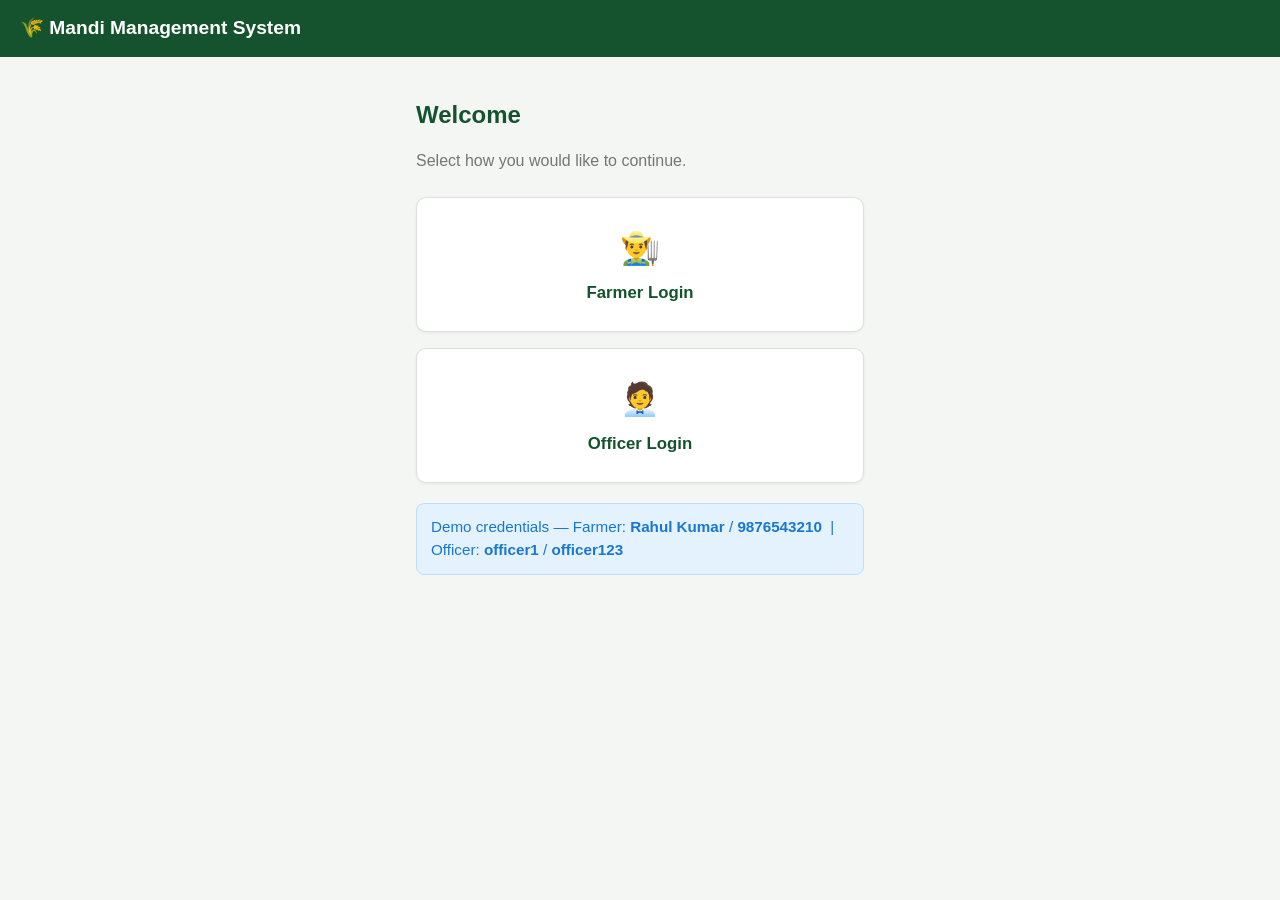
<file: SIH_prototype/SIH-Mandi-System/frontend/index.html>
<!DOCTYPE html>
<html lang="en">
<head>
  <meta charset="UTF-8" />
  <meta name="viewport" content="width=device-width, initial-scale=1.0" />
  <title>SIH Mandi Management System</title>
  <link rel="stylesheet" href="css/style.css" />
</head>
<body>

  <div class="topbar">
    <div class="brand">🌾 Mandi Management System</div>
  </div>

  <div class="container" style="max-width: 480px;">
    <h1 class="page-title">Welcome</h1>
    <p class="page-subtitle">Select how you would like to continue.</p>

    <!-- Role selection -->
    <div id="role-select" class="menu-grid">
      <div class="menu-item" onclick="showForm('farmer')">
        <span class="icon">👨‍🌾</span>
        Farmer Login
      </div>
      <div class="menu-item" onclick="showForm('officer')">
        <span class="icon">🧑‍💼</span>
        Officer Login
      </div>
    </div>

    <!-- Farmer login form -->
    <div id="farmer-form" class="card" style="display:none;">
      <h2>Farmer Login</h2>
      <p class="page-subtitle" style="margin-bottom:0;">
        Enter your name and mobile number exactly as registered.
        Your other details are already on file.
      </p>

      <label for="farmer-name">Full Name</label>
      <input id="farmer-name" type="text" placeholder="e.g. Rahul Kumar" />

      <label for="farmer-mobile">Mobile Number</label>
      <input id="farmer-mobile" type="tel" placeholder="e.g. 9876543210" />

      <div id="farmer-message"></div>

      <button class="btn" onclick="farmerLogin()">Login</button>
      <button class="btn btn-secondary" onclick="showRoleSelect()">Back</button>
    </div>

    <!-- Officer login form -->
    <div id="officer-form" class="card" style="display:none;">
      <h2>Officer Login</h2>

      <label for="officer-username">Username</label>
      <input id="officer-username" type="text" placeholder="e.g. officer1" />

      <label for="officer-password">Password</label>
      <input id="officer-password" type="password" placeholder="Password" />

      <div id="officer-message"></div>

      <button class="btn" onclick="officerLogin()">Login</button>
      <button class="btn btn-secondary" onclick="showRoleSelect()">Back</button>
    </div>

    <div class="message info" style="margin-top: 20px;">
      Demo credentials — Farmer: <b>Rahul Kumar</b> / <b>9876543210</b>
      &nbsp;|&nbsp; Officer: <b>officer1</b> / <b>officer123</b>
    </div>
  </div>

  <script src="js/common.js"></script>
  <script>
    function showForm(role) {
      document.getElementById("role-select").style.display = "none";
      document.getElementById("farmer-form").style.display = role === "farmer" ? "block" : "none";
      document.getElementById("officer-form").style.display = role === "officer" ? "block" : "none";
    }

    function showRoleSelect() {
      document.getElementById("role-select").style.display = "grid";
      document.getElementById("farmer-form").style.display = "none";
      document.getElementById("officer-form").style.display = "none";
    }

    async function farmerLogin() {
      const msgBox = document.getElementById("farmer-message");
      clearMessage(msgBox);

      const name = document.getElementById("farmer-name").value.trim();
      const mobile = document.getElementById("farmer-mobile").value.trim();

      if (!name || !mobile) {
        showMessage(msgBox, "Please enter both your name and mobile number.");
        return;
      }

      try {
        const data = await apiPost("/farmer/login", { name, mobile });
        saveFarmerSession(data.farmer);
        window.location.href = "farmer.html";
      } catch (err) {
        showMessage(msgBox, err.message);
      }
    }

    async function officerLogin() {
      const msgBox = document.getElementById("officer-message");
      clearMessage(msgBox);

      const username = document.getElementById("officer-username").value.trim();
      const password = document.getElementById("officer-password").value;

      if (!username || !password) {
        showMessage(msgBox, "Please enter both username and password.");
        return;
      }

      try {
        const data = await apiPost("/officer/login", { username, password });
        saveOfficerSession(data.officer);
        window.location.href = "officer.html";
      } catch (err) {
        showMessage(msgBox, err.message);
      }
    }

    // If already logged in, skip straight to the right dashboard.
    if (getFarmerSession()) window.location.href = "farmer.html";
    if (getOfficerSession()) window.location.href = "officer.html";
  </script>
</body>
</html>
</file>
<file: SIH_prototype/SIH-Mandi-System/frontend/css/style.css>
/* =========================================================
   style.css
   Shared stylesheet for the SIH Mandi Management System.
   Kept intentionally simple: plain CSS, no build step, no
   framework, so it's easy to read and modify.
   ========================================================= */

:root {
  --green: #1e7d32;
  --green-dark: #14532d;
  --green-light: #e8f5e9;
  --orange: #f57c00;
  --grey: #757575;
  --blue: #1976d2;
  --yellow: #f9a825;
  --purple: #7b1fa2;
  --dark-green: #1b5e20;
  --red: #c62828;
  --bg: #f4f6f4;
  --card-bg: #ffffff;
  --text: #212121;
  --border: #dcdfdc;
  --radius: 10px;
}

* {
  box-sizing: border-box;
}

body {
  margin: 0;
  font-family: "Segoe UI", Roboto, Arial, sans-serif;
  background: var(--bg);
  color: var(--text);
  line-height: 1.5;
}

a {
  color: var(--green);
  text-decoration: none;
}

/* ---------------- Top bar ---------------- */

.topbar {
  background: var(--green-dark);
  color: white;
  padding: 14px 20px;
  display: flex;
  align-items: center;
  justify-content: space-between;
  flex-wrap: wrap;
}

.topbar .brand {
  font-size: 1.2rem;
  font-weight: 700;
  display: flex;
  align-items: center;
  gap: 8px;
}

.topbar nav {
  display: flex;
  gap: 16px;
  flex-wrap: wrap;
}

.topbar nav a {
  color: #e8f5e9;
  font-size: 0.95rem;
  padding: 6px 4px;
}

.topbar nav a:hover {
  color: white;
  text-decoration: underline;
}

.topbar .user-info {
  font-size: 0.9rem;
  color: #d7ecd8;
}

/* ---------------- Layout ---------------- */

.container {
  max-width: 960px;
  margin: 0 auto;
  padding: 24px 16px 60px;
}

.page-title {
  font-size: 1.5rem;
  color: var(--green-dark);
  margin-bottom: 4px;
}

.page-subtitle {
  color: var(--grey);
  margin-bottom: 24px;
}

/* ---------------- Cards ---------------- */

.card {
  background: var(--card-bg);
  border: 1px solid var(--border);
  border-radius: var(--radius);
  padding: 20px;
  margin-bottom: 20px;
  box-shadow: 0 1px 3px rgba(0, 0, 0, 0.06);
}

.card h2, .card h3 {
  margin-top: 0;
  color: var(--green-dark);
}

/* ---------------- Buttons ---------------- */

.btn {
  display: inline-block;
  background: var(--green);
  color: white;
  border: none;
  border-radius: var(--radius);
  padding: 14px 22px;
  font-size: 1rem;
  cursor: pointer;
  text-align: center;
  width: 100%;
  margin-bottom: 10px;
  transition: background 0.15s ease-in-out;
}

.btn:hover {
  background: var(--green-dark);
}

.btn:disabled {
  background: #a5a5a5;
  cursor: not-allowed;
}

.btn-secondary {
  background: white;
  color: var(--green-dark);
  border: 2px solid var(--green);
}

.btn-secondary:hover {
  background: var(--green-light);
}

.btn-outline-danger {
  background: white;
  color: var(--red);
  border: 2px solid var(--red);
}

.btn-row {
  display: flex;
  gap: 10px;
}

.btn-row .btn {
  width: auto;
  flex: 1;
}

/* ---------------- Forms ---------------- */

label {
  display: block;
  font-weight: 600;
  margin: 14px 0 6px;
  font-size: 0.92rem;
}

input, select, textarea {
  width: 100%;
  padding: 12px;
  font-size: 1rem;
  border: 1px solid var(--border);
  border-radius: 8px;
  background: white;
  color: var(--text);
}

input[readonly] {
  background: #f0f0f0;
  color: #555;
}

input:focus, select:focus, textarea:focus {
  outline: none;
  border-color: var(--green);
}

/* ---------------- Messages ---------------- */

.message {
  padding: 12px 14px;
  border-radius: 8px;
  margin: 14px 0;
  font-size: 0.95rem;
}

.message.error {
  background: #fdecea;
  color: var(--red);
  border: 1px solid #f5c6c2;
}

.message.success {
  background: var(--green-light);
  color: var(--green-dark);
  border: 1px solid #b7e0ba;
}

.message.info {
  background: #e3f2fd;
  color: var(--blue);
  border: 1px solid #bbdefb;
}

/* ---------------- Dashboard menu ---------------- */

.menu-grid {
  display: grid;
  grid-template-columns: repeat(auto-fit, minmax(220px, 1fr));
  gap: 16px;
}

.menu-item {
  background: white;
  border: 1px solid var(--border);
  border-radius: var(--radius);
  padding: 26px 18px;
  text-align: center;
  cursor: pointer;
  font-size: 1.05rem;
  font-weight: 600;
  color: var(--green-dark);
  box-shadow: 0 1px 3px rgba(0, 0, 0, 0.06);
}

.menu-item:hover {
  border-color: var(--green);
  background: var(--green-light);
}

.menu-item .icon {
  font-size: 2rem;
  display: block;
  margin-bottom: 8px;
}

/* ---------------- Stage badges ---------------- */

.stage-badge {
  display: inline-block;
  padding: 5px 12px;
  border-radius: 999px;
  font-size: 0.82rem;
  font-weight: 700;
  color: white;
  text-transform: uppercase;
  letter-spacing: 0.3px;
}

.stage-GATE_PASS_GENERATED { background: var(--grey); }
.stage-ARRIVED { background: var(--blue); }
.stage-QUALITY { background: var(--yellow); color: #4a3900; }
.stage-WEIGHT { background: var(--orange); }
.stage-STORAGE { background: var(--purple); }
.stage-PAYMENT { background: var(--green); }
.stage-COMPLETED { background: var(--dark-green); }

/* ---------------- Progress bar (farmer live queue) ---------------- */

.progress-track {
  display: flex;
  flex-direction: column;
  gap: 0;
  margin: 20px 0;
}

.progress-step {
  display: flex;
  align-items: center;
  gap: 12px;
  padding: 6px 0;
}

.progress-step .dot {
  width: 26px;
  height: 26px;
  border-radius: 50%;
  background: #e0e0e0;
  color: white;
  display: flex;
  align-items: center;
  justify-content: center;
  font-size: 0.85rem;
  flex-shrink: 0;
}

.progress-step.done .dot {
  background: var(--green);
}

.progress-step.current .dot {
  background: var(--orange);
}

.progress-step .label {
  font-weight: 600;
  color: var(--grey);
}

.progress-step.done .label,
.progress-step.current .label {
  color: var(--text);
}

/* ---------------- Officer grid ---------------- */

.farmer-grid {
  display: grid;
  grid-template-columns: repeat(auto-fill, minmax(180px, 1fr));
  gap: 14px;
}

.farmer-card {
  border-radius: var(--radius);
  padding: 16px;
  color: white;
  cursor: pointer;
  box-shadow: 0 1px 3px rgba(0, 0, 0, 0.15);
}

.farmer-card .fc-name {
  font-weight: 700;
  font-size: 1.02rem;
  margin-bottom: 4px;
}

.farmer-card .fc-id {
  font-size: 0.85rem;
  opacity: 0.9;
  margin-bottom: 10px;
}

.farmer-card .fc-stage {
  font-size: 0.78rem;
  font-weight: 700;
  background: rgba(255, 255, 255, 0.25);
  display: inline-block;
  padding: 4px 8px;
  border-radius: 999px;
  text-transform: uppercase;
}

/* ---------------- Tables ---------------- */

table {
  width: 100%;
  border-collapse: collapse;
  font-size: 0.92rem;
}

th, td {
  text-align: left;
  padding: 10px 8px;
  border-bottom: 1px solid var(--border);
}

th {
  color: var(--grey);
  font-size: 0.82rem;
  text-transform: uppercase;
}

/* ---------------- Misc ---------------- */

.center {
  text-align: center;
}

.qr-box {
  text-align: center;
  padding: 20px;
}

.qr-box img {
  max-width: 240px;
  border: 8px solid white;
  box-shadow: 0 1px 6px rgba(0, 0, 0, 0.15);
  border-radius: 8px;
}

.gate-pass-id {
  font-size: 1.4rem;
  font-weight: 800;
  color: var(--green-dark);
  letter-spacing: 1px;
}

.field-row {
  display: flex;
  justify-content: space-between;
  padding: 8px 0;
  border-bottom: 1px dashed var(--border);
}

.field-row:last-child {
  border-bottom: none;
}

.field-row .field-label {
  color: var(--grey);
}

.field-row .field-value {
  font-weight: 600;
  text-align: right;
}

.grid-2 {
  display: grid;
  grid-template-columns: 1fr 1fr;
  gap: 12px;
}

@media (max-width: 600px) {
  .grid-2 {
    grid-template-columns: 1fr;
  }
  .topbar {
    flex-direction: column;
    align-items: flex-start;
    gap: 10px;
  }
}

.helpline {
  display: flex;
  justify-content: space-between;
  align-items: center;
  padding: 14px 0;
  border-bottom: 1px solid var(--border);
}

.helpline:last-child {
  border-bottom: none;
}

.helpline .number {
  font-weight: 700;
  color: var(--green-dark);
  font-size: 1.1rem;
}

#reader {
  width: 100%;
  max-width: 420px;
  margin: 0 auto;
}
</file>
